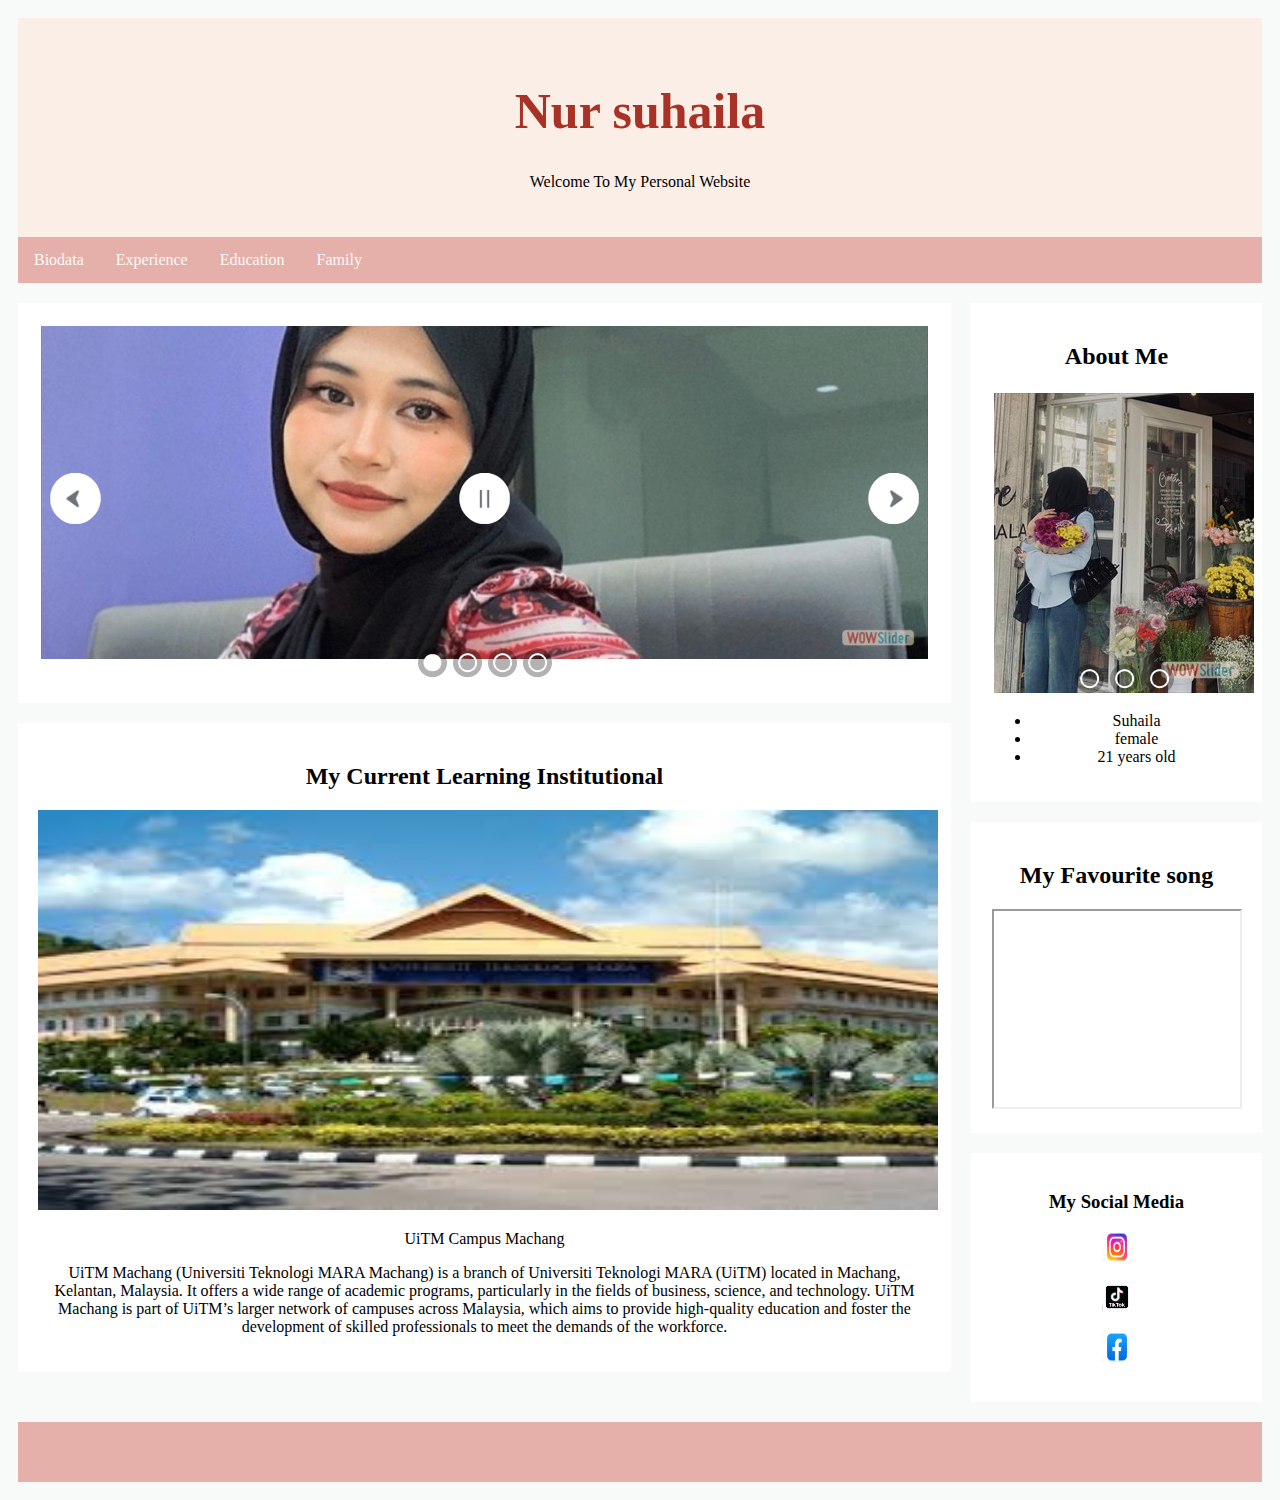
<file: index.html>
<!DOCTYPE html>
<html>
<head>

<link rel="stylesheet" href="style.css">
<link rel="stylesheet" type="text/css" href="engine1/style.css" />
<script type="text/javascript" src="engine1/jquery.js"></script>
<link rel="stylesheet" type="text/css" href="engine1/style.css" />
<script type="text/javascript" src="engine1/jquery.js"></script>
<link rel="stylesheet" type="text/css" href="engine1/style.css" />
<script type="text/javascript" src="engine1/jquery.js"></script>


</head>
<body>

<div class="header">
  <h1>Nur suhaila</h1>
  <p>Welcome To My Personal Website</p>
</div>

<div class="topnav">
  <a href="biodata.html">Biodata</a>
  <a href="experience.html">Experience</a>
  <a href="education.html">Education</a>
  <a href="family.html">Family</a>
</div>

<div class="row">
  <div class="leftcolumn">
    <div class="card">
     <div id="wowslider-container1">
	<div class="ws_images"><ul>
		<li><img src="data1/images/whatsapp_image_20250108_at_10.11.31_6b27f1e1.jpg" alt="" title="" id="wows1_0"/></li>
		<li><img src="data1/images/whatsapp_image_20250107_at_08.45.29_450b6792.jpg" alt="" title="" id="wows1_1"/></li>
		<li><a href="http://wowslider.net"><img src="data1/images/whatsapp_image_20250107_at_08.47.02_56956468.jpg" alt="carousel jquery" title="" id="wows1_2"/></a></li>
		<li><img src="data1/images/whatsapp_image_20250107_at_08.50.57_27e87770.jpg" alt="" title="" id="wows1_3"/></li>
	</ul></div>
	<div class="ws_bullets"><div>
		<a href="#" title=""><span><img src="data1/tooltips/whatsapp_image_20250108_at_10.11.31_6b27f1e1.jpg" alt=""/>1</span></a>
		<a href="#" title=""><span><img src="data1/tooltips/whatsapp_image_20250107_at_08.45.29_450b6792.jpg" alt=""/>2</span></a>
		<a href="#" title=""><span><img src="data1/tooltips/whatsapp_image_20250107_at_08.47.02_56956468.jpg" alt=""/>3</span></a>
		<a href="#" title=""><span><img src="data1/tooltips/whatsapp_image_20250107_at_08.50.57_27e87770.jpg" alt=""/>4</span></a>
	</div></div><div class="ws_script" style="position:absolute;left:-99%"><a href="http://wowslider.net">bootstrap carousel</a> by WOWSlider.com v9.0</div>
	<div class="ws_shadow"></div>
	</div>	
	<script type="text/javascript" src="engine1/wowslider.js"></script>
	<script type="text/javascript" src="engine1/script.js"></script>
	<script type="text/javascript" src="engine1/wowslider.js"></script>
	<script type="text/javascript" src="engine1/script.js"></script>
    </div>
	
	
    <div class="card">
      <h2>My Current Learning Institutional</h2>
     <a href="" target="_blank">
	   
	   <img src="image/download.jpeg" width="900px" height="400px" >
	   
	  </a>
      <p>UiTM Campus Machang</p>
      <p>UiTM Machang (Universiti Teknologi MARA Machang) is a branch of Universiti Teknologi MARA (UiTM) located in Machang, Kelantan, Malaysia. It offers a wide range of academic programs, particularly in the fields of business, science, and technology. UiTM Machang is part of UiTM’s larger network of campuses across Malaysia, which aims to provide high-quality education and foster the development of skilled professionals to meet the demands of the workforce.  </p>
    </div>
  </div>
  
  
  
  <div class="rightcolumn">
    <div class="card">
      <h2>About Me</h2>
    	<div id="wowslider-container1">
	<div class="ws_images"><ul>
		<li><img src="data1/images/susue.jpg" alt="susue" title="susue" id="wows1_0"/></li>
		<li><a href="http://wowslider.net"><img src="data1/images/biro.jpg" alt="slideshow html code" title="" id="wows1_1"/></a></li>
		<li><img src="data1/images/mini6.jpg" alt="" title="" id="wows1_2"/></li>
	</ul></div>
	<div class="ws_bullets"><div>
		<a href="#" title="susue"><span><img src="data1/tooltips/susue.jpg" alt="susue"/>1</span></a>
		<a href="#" title=""><span><img src="data1/tooltips/biro.jpg" alt=""/>2</span></a>
		<a href="#" title=""><span><img src="data1/tooltips/mini6.jpg" alt=""/>3</span></a>
	</div></div><div class="ws_script" style="position:absolute;left:-99%"><a href="http://wowslider.net">jquery carousel slider</a> by WOWSlider.com v9.0</div>
	<div class="ws_shadow"></div>
	</div>	
	<script type="text/javascript" src="engine1/wowslider.js"></script>
	<script type="text/javascript" src="engine1/script.js"></script>
<ul>
  <li>Suhaila</li>
  <li>female</li>
  <li>21 years old</li>
</ul>  
    </div>
	
    <div class="card" ;">
	<h2> My Favourite song </h2>
<iframe width="250" height="200" src="https://www.youtube.com/embed/vyyJr3cE10U?si=UwzQRDHLw_S8rUsj">
</iframe>

	  </a>
    </div>

    <div class="card">
      <h3>My Social Media</h3>
    <p><a href="https://www.instagram.com/b3rrysue/"> <img src="image/instagram.png" width="30" height="30">
	<p><a href="https://www.tiktok.com/@ratgirlsue?lang=en"> <img src="image/tiktoks.jpeg" width="30" height="30">
	<p><a href="https://www.facebook.com/profile.php?id=100045054646599"> <img src="image/facebook.png" width="30" height="30">
</a></p>
    </div>
	

	
  </div>
</div>

<div class="footer">
</div>

</body>
</html>
</file>
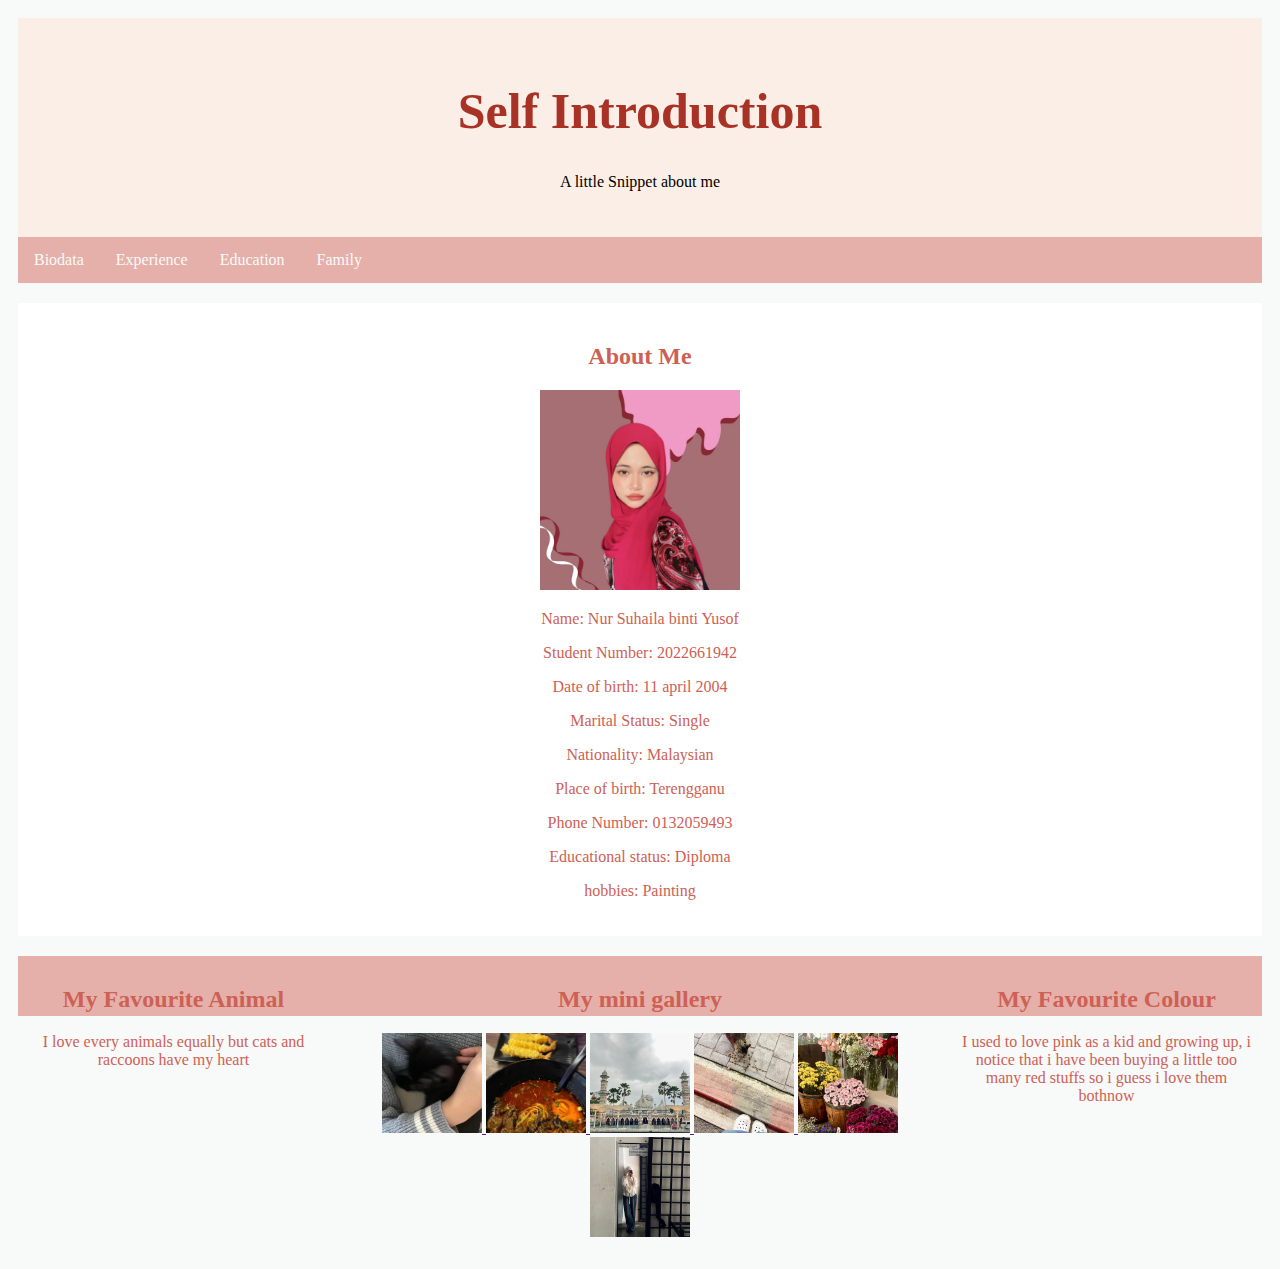
<file: biodata.html>
<!DOCTYPE html>
<html>
<head>
<link rel="stylesheet" href="biostyles.css">

</head>
<body>

<div class="header">
  <h1>Self Introduction</h1>
  <p>A little Snippet about me</p>
</div>

<div class="topnav">
  <a href="biodata.html">Biodata</a>
  <a href="experience.html">Experience</a>
  <a href="education.html">Education</a>
  <a href="family.html">Family</a>
</div>

<div class="row">
  <div class="middlecolumn" >
    <div class="card">
       <h2>About Me </h2>
     <a href="" target="_blank">
	   <img src="image/bio1.jpg" width="200px" > 

	  </a>
    <p>Name: Nur Suhaila binti Yusof </p>
	<p>Student Number: 2022661942 </p>
	<p>Date of birth: 11 april 2004 </p>
	<p>Marital Status: Single </p>
	<p>Nationality: Malaysian</p>
	<p>Place of birth: Terengganu </p>
	<p>Phone Number: 0132059493 </p>
	<p>Educational status: Diploma </p>
	<p>hobbies: Painting </p>
	
	
    </div>
	
<div class="row">
  <div class="column side">
    <h2>My Favourite Animal</h2>
    <p>I love every animals equally but cats and raccoons have my heart</p>
  </div>
  
  <div class="column middle">
    <h2>My mini gallery</h2>
    <a href="" target="_blank">
	   
	   <img src="image/mini1.jpg" width="100px" >  <img src="image/mini2.jpg" width="100px" >  <img src="image/mini3.jpg" width="100px" >
	   <img src="image/mini4.jpg" width="100px" >  <img src="image/mini5.jpg" width="100px" >  <img src="image/mini6.jpg" width="100pcx" >
	  </a>
  </div>
  
  <div class="column side">
    <h2>My Favourite Colour</h2>
    <p>I used to love pink as a kid and growing up, i notice that i have been buying a little too many red stuffs so i guess i love them bothnow</p>

</div>


<div class="footer">
</div>

</body>
</html>
</file>
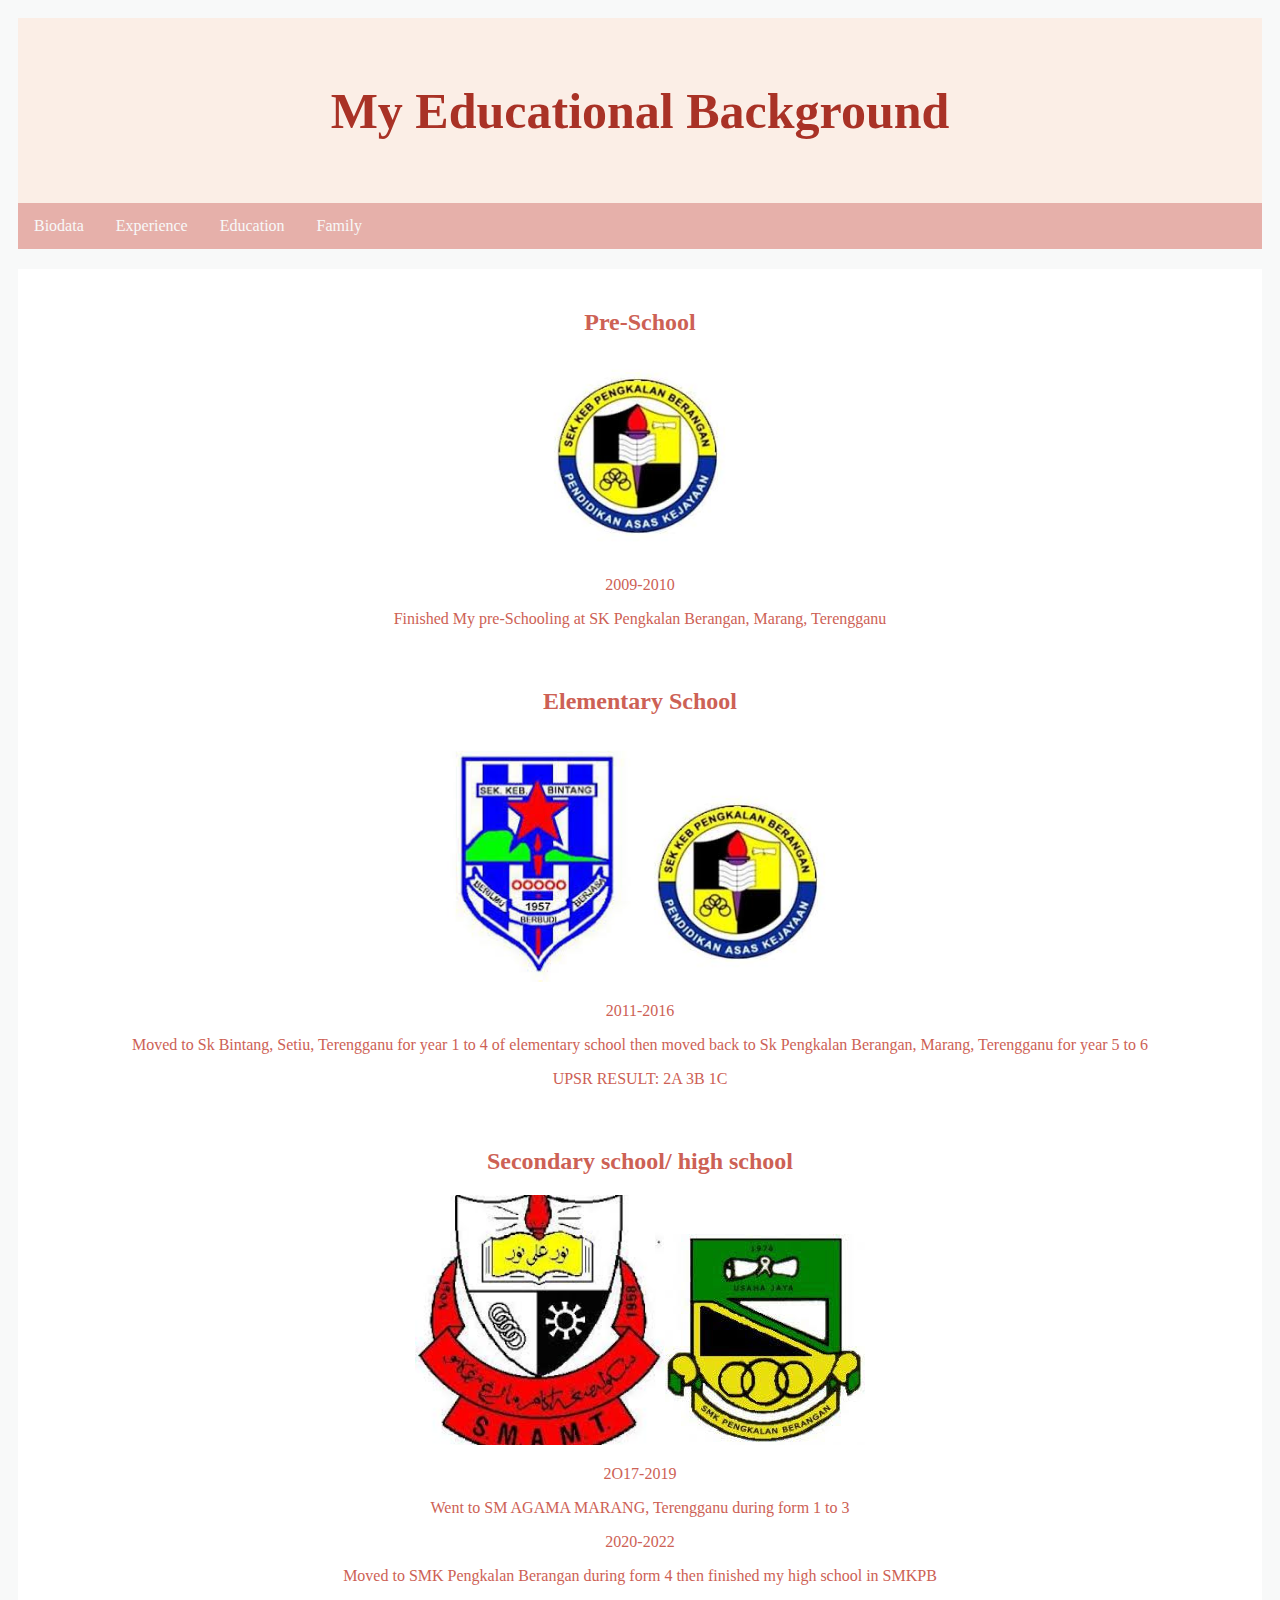
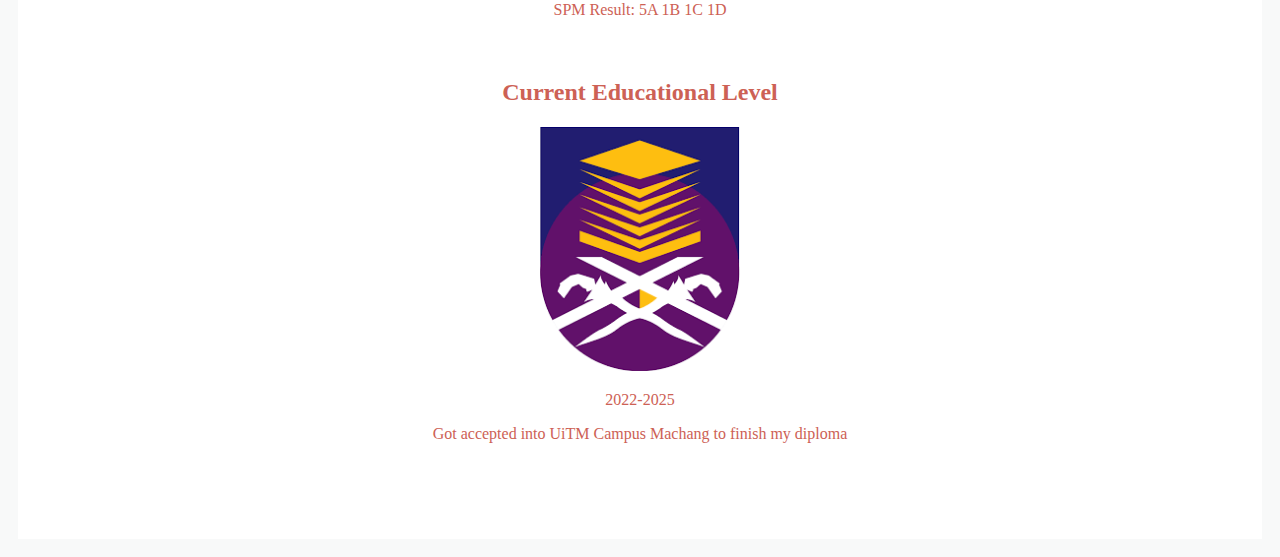
<file: education.html>
<!DOCTYPE html>
<html>
<head>

<link rel="stylesheet" href="edustyle.css">

</head>
<body>

<div class="header">
  <h1>My Educational Background</h1>
</div>

<div class="topnav">
  <a href="biodata.html">Biodata</a>
  <a href="experience.html">Experience</a>
  <a href="education.html">Education</a>
  <a href="family.html">Family</a>
</div>

<div class="row">
  <div class="middlecolumn" >
    <div class="card">
       <h2>Pre-School </h2>
     <a href="" target="_blank">
	   <img src="image/images.jpeg" width="200px" > 
	  </a>
     <p>2009-2010</p>
    <p>Finished My pre-Schooling at SK Pengkalan Berangan, Marang, Terengganu </p>
	
	<div class="card">
	<h2>Elementary School </h2>
     <a href="" target="_blank">
	<img src="image/skb.jpeg" width="200px" ><img src="image/images.jpeg" width="200px" > 
	</a>
     <p>2011-2016</p>
    <p>Moved to Sk Bintang, Setiu, Terengganu for year 1 to 4 of elementary school then moved back to Sk Pengkalan Berangan, Marang, Terengganu for year 5 to 6 </p>
	<p> UPSR RESULT: 2A 3B 1C</p>
	
	<div class="card">
	<h2>Secondary school/ high school</h2>
     <a href="" target="_blank">
	<img src="image/smamt.jpeg" width="250px" ><img src="image/smkpb.jpeg" width="200px" > 
	</a>
     <p>2O17-2019</p>
    <p>Went to SM AGAMA MARANG, Terengganu during form 1 to 3</p>
	<p>2020-2022</p>
    <p>Moved to SMK Pengkalan Berangan during form 4 then finished my high school in SMKPB</p>
	<p> SPM Result: 5A 1B 1C 1D</p>
	
		<div class="card">
	<h2>Current Educational Level </h2>
     <a href="" target="_blank">
	<img src="image/images.png" width="200px" >
	</a>
     <p>2022-2025</p>
    <p>Got accepted into UiTM Campus Machang to finish my diploma</p>

	
    </div>
</file>
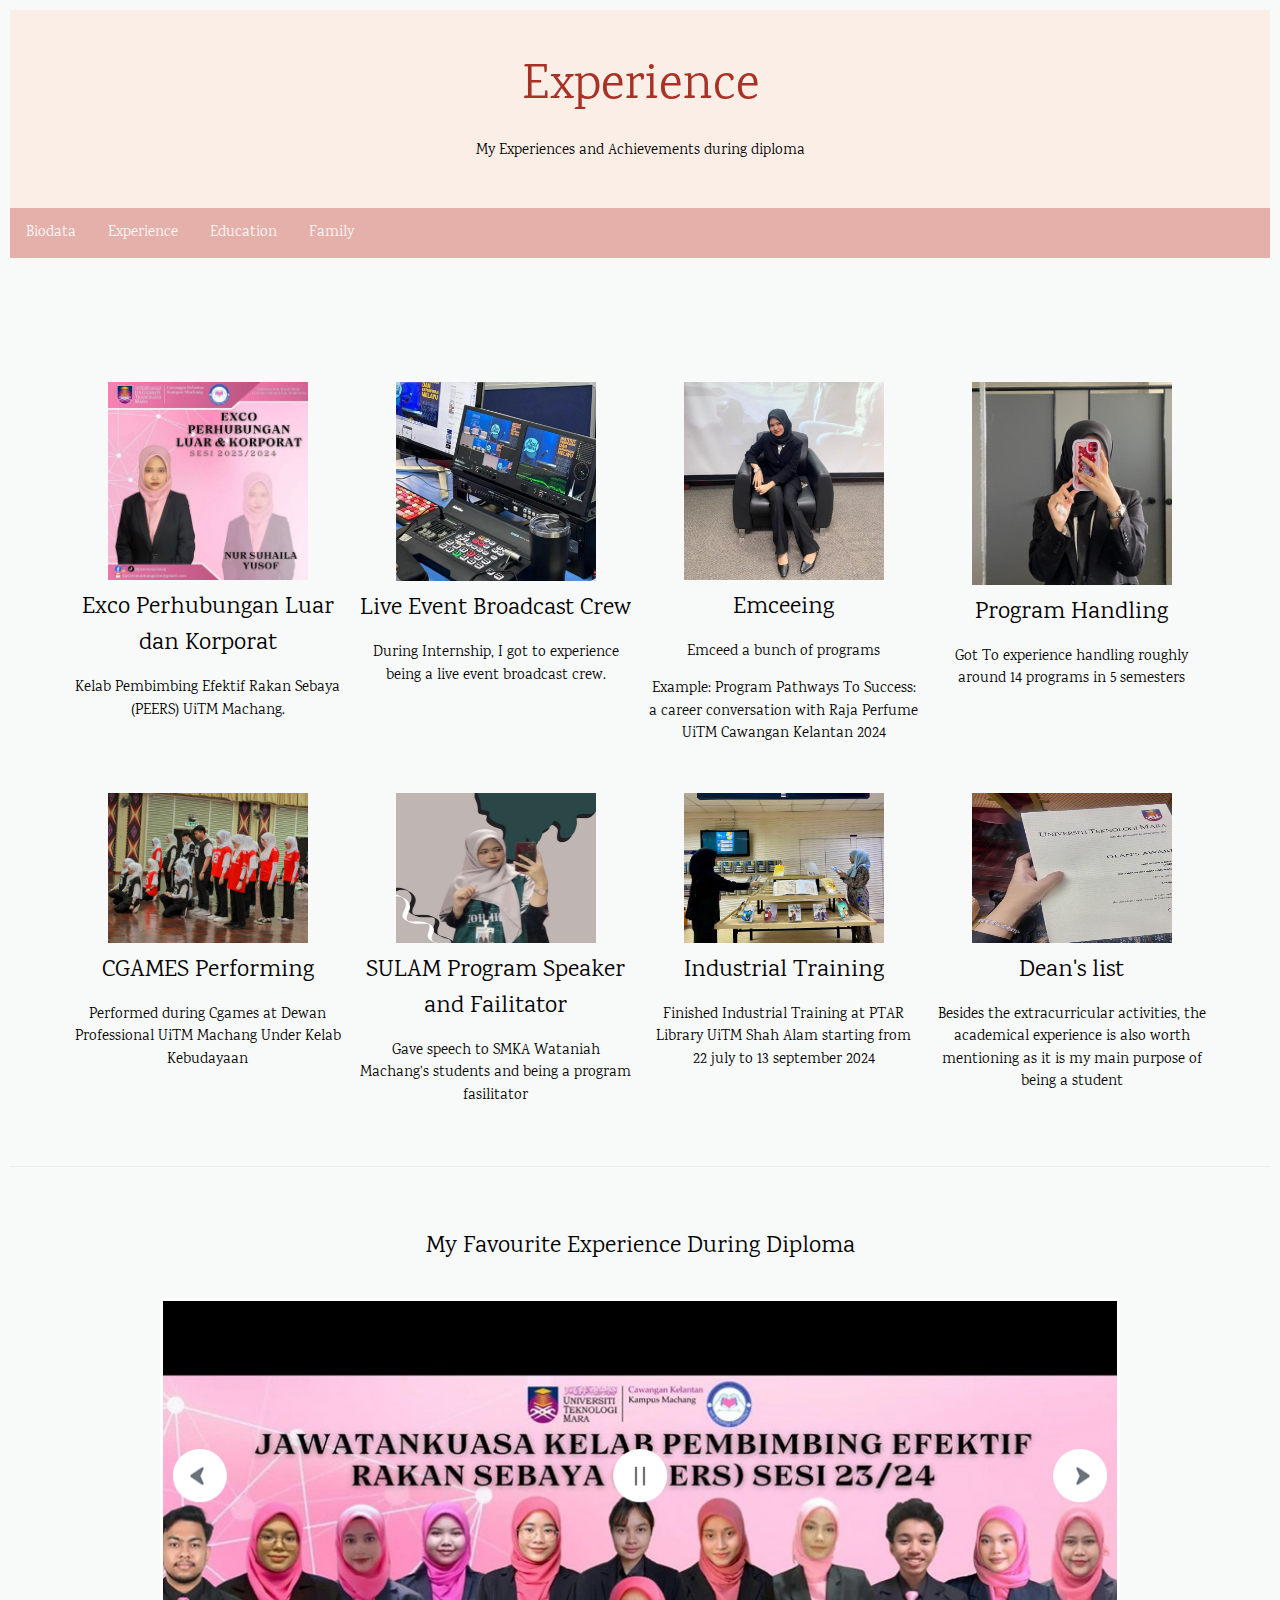
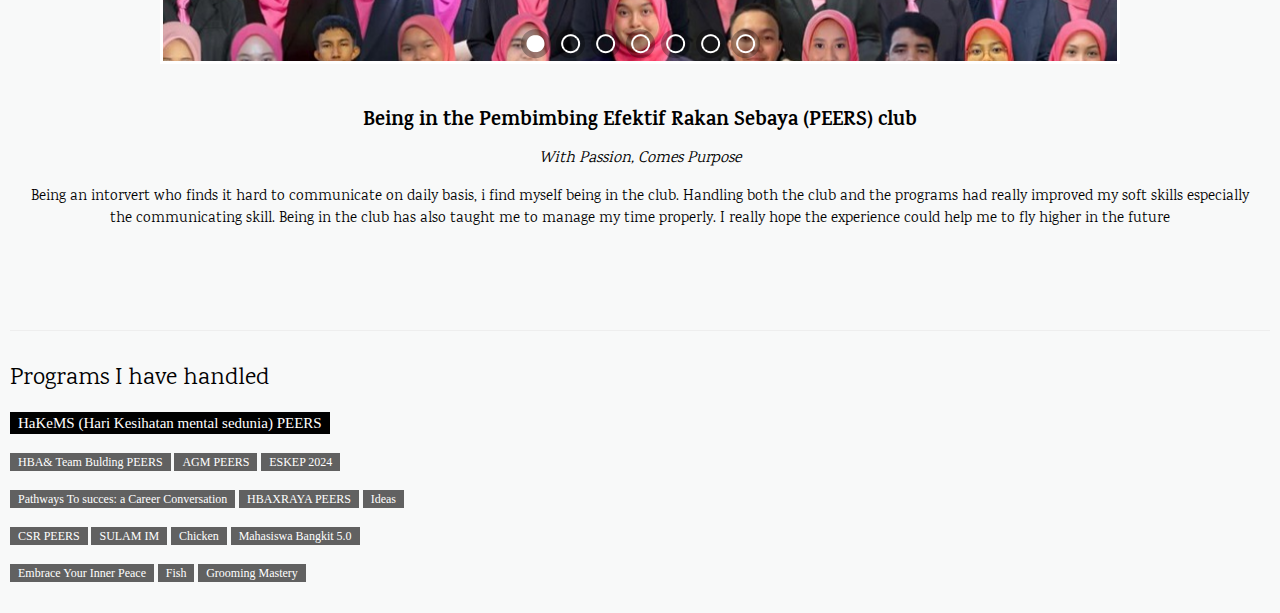
<file: experience.html>
<!DOCTYPE html>
<html>
<head>

<link rel="stylesheet" href="style.css">
<link rel="stylesheet" type="text/css" href="engine1/style.css" />
<script type="text/javascript" src="engine1/jquery.js"></script>

</head>
<body>

<div class="header">
  <h1>Experience</h1>
  <p>My Experiences and Achievements during diploma</p>
</div>

<div class="topnav">
  <a href="biodata.html">Biodata</a>
  <a href="experience.html">Experience</a>
  <a href="education.html">Education</a>
  <a href="family.html">Family</a>
</div>

<html>
<head>
<title>Experience</title>
<meta charset="UTF-8">
<meta name="viewport" content="width=device-width, initial-scale=1">
<link rel="stylesheet" href="https://www.w3schools.com/w3css/4/w3.css">
<link rel="stylesheet" href="https://fonts.googleapis.com/css?family=Karma">
<link rel="stylesheet" type="text/css" href="engine1/style.css" />
<script type="text/javascript" src="engine1/jquery.js"></script>
<style>
body,h1,h2,h3,h4,h5,h6 {font-family: "Karma", sans-serif}
.w3-bar-block .w3-bar-item {padding:20px}
</style>
</head>
<body>

</div>
  
<!-- !PAGE CONTENT! -->
<div class="w3-main w3-content w3-padding" style="max-width:1200px;margin-top:100px">

  <!-- First Photo Grid-->
  <div class="w3-row-padding w3-padding-16 w3-center" id="food">
    <div class="w3-quarter">
	     <a href="" target="_blank">
	   
	   <img src="image/exco.jpg" width="200px" >
	   
	  </a>

      <h3>Exco Perhubungan Luar dan Korporat </h3>
      <p>Kelab Pembimbing Efektif Rakan Sebaya (PEERS) UiTM Machang.</p>
    </div>
    <div class="w3-quarter">
     <a href="" target="_blank">
	   
	   <img src="image/live.jpg" width="200px" >
	   
	  </a>
      <h3>Live Event Broadcast Crew</h3>
      <p>During Internship, I got to experience being a live event broadcast crew.</p>
    </div>
    <div class="w3-quarter">
     <a href="" target="_blank">
	   
	   <img src="image/korpo.jpg" width="200px" >
	   
	  </a>
      <h3>Emceeing</h3>
      <p>Emceed a bunch of programs</p>
      <p>Example: Program Pathways To Success: a career conversation with Raja Perfume UiTM Cawangan Kelantan 2024</p>
    </div>
    <div class="w3-quarter">
         <a href="" target="_blank">
	   
	   <img src="image/biro.jpg" width="200px" >
	   
	  </a>
      <h3>Program Handling</h3>
      <p> Got To experience handling roughly around 14 programs in 5 semesters</p>
    </div>
  </div>
  
  <!-- Second Photo Grid-->
  <div class="w3-row-padding w3-padding-16 w3-center">
    <div class="w3-quarter">
             <a href="" target="_blank">
	   
	   <img src="image/cgames.jpg" width="200px" >
	   
	  </a>
      <h3>CGAMES Performing</h3>
      <p>Performed during Cgames at Dewan Professional UiTM Machang Under Kelab Kebudayaan</p>
    </div>
    <div class="w3-quarter">
             <a href="" target="_blank">
	   
	   <img src="image/bio2.jpg" height="150" width="200px" >
	   
	  </a>
      <h3>SULAM Program Speaker and Failitator</h3>
      <p>Gave speech to SMKA Wataniah Machang's students and being a program fasilitator</p>
    </div>
    <div class="w3-quarter">
                  <a href="" target="_blank">
	   
	   <img src="image/intern.jpg" height="150" width="200px" >
	   
	  </a>
      <h3>Industrial Training</h3>
      <p>Finished Industrial Training at PTAR Library UiTM Shah Alam starting from 22 july to 13 september 2024</p>
    </div>
    <div class="w3-quarter">
                  <a href="" target="_blank">
	   
	   <img src="image/dean.jpg" height="150" width="200px" >
	   
	  </a>
      <h3>Dean's list</h3>
      <p>Besides the extracurricular activities, the academical experience is also worth mentioning as it is my main purpose of being a student</p>
    </div>
  </div>


  </div>
  
  <hr id="about">

  <!-- About Section -->
  <div class="w3-container w3-padding-32 w3-center">  
    <h3>My Favourite Experience During Diploma </h3><br>
    <div id="wowslider-container1">
	<div class="ws_images"><ul>
		<li><img src="data1/images/whatsapp_image_20250108_at_23.36.38_15f013fc.jpg" alt="" title="" id="wows1_0"/></li>
		<li><img src="data1/images/whatsapp_image_20250108_at_23.35.17_06f80798.jpg" alt="" title="" id="wows1_1"/></li>
		<li><img src="data1/images/whatsapp_image_20250108_at_18.39.24_c350d99c.jpg" alt="" title="" id="wows1_2"/></li>
		<li><img src="data1/images/whatsapp_image_20250108_at_23.38.57_73a366d7.jpg" alt="" title="" id="wows1_3"/></li>
		<li><img src="data1/images/photo_20240513_193459.jpg" alt="" title="" id="wows1_4"/></li>
		<li><a href="http://wowslider.net"><img src="data1/images/whatsapp_image_20250108_at_23.54.19_30f00880.jpg" alt="bootstrap carousel example" title="" id="wows1_5"/></a></li>
		<li><img src="data1/images/whatsapp_image_20250108_at_23.54.53_4f94bf0b.jpg" alt="" title="" id="wows1_6"/></li>
	</ul></div>
	<div class="ws_bullets"><div>
		<a href="#" title=""><span><img src="data1/tooltips/whatsapp_image_20250108_at_23.36.38_15f013fc.jpg" alt=""/>1</span></a>
		<a href="#" title=""><span><img src="data1/tooltips/whatsapp_image_20250108_at_23.35.17_06f80798.jpg" alt=""/>2</span></a>
		<a href="#" title=""><span><img src="data1/tooltips/whatsapp_image_20250108_at_18.39.24_c350d99c.jpg" alt=""/>3</span></a>
		<a href="#" title=""><span><img src="data1/tooltips/whatsapp_image_20250108_at_23.38.57_73a366d7.jpg" alt=""/>4</span></a>
		<a href="#" title=""><span><img src="data1/tooltips/photo_20240513_193459.jpg" alt=""/>5</span></a>
		<a href="#" title=""><span><img src="data1/tooltips/whatsapp_image_20250108_at_23.54.19_30f00880.jpg" alt=""/>6</span></a>
		<a href="#" title=""><span><img src="data1/tooltips/whatsapp_image_20250108_at_23.54.53_4f94bf0b.jpg" alt=""/>7</span></a>
	</div></div><div class="ws_script" style="position:absolute;left:-99%"><a href="http://wowslider.net">jquery carousel slider</a> by WOWSlider.com v9.0</div>
	<div class="ws_shadow"></div>
	</div>	
	<script type="text/javascript" src="engine1/wowslider.js"></script>
	<script type="text/javascript" src="engine1/script.js"></script>
    <div class="w3-padding-32">
      <h4><b>Being in the Pembimbing Efektif Rakan Sebaya (PEERS) club </b></h4>
      <h6><i>With Passion, Comes Purpose</i></h6>
      <p>Being an intorvert who finds it hard to communicate on daily basis, i find myself being in the club. Handling both the club and the programs had really improved my soft skills especially the communicating skill. Being in the club has also taught me to manage my time properly. I really hope the experience could help me to fly higher in the future</p>
    </div>
  </div>
  <hr>
  
 

    </div>

    <div class="w3-third w3-serif">
      <h3>Programs I have handled </h3>
      <p>
        <span class="w3-tag w3-black w3-margin-bottom">HaKeMS (Hari Kesihatan mental sedunia) PEERS </span> <span class="w3-tag w3-dark-grey w3-small w3-margin-bottom">HBA& Team Bulding PEERS</span> <span class="w3-tag w3-dark-grey w3-small w3-margin-bottom">AGM PEERS</span>
        <span class="w3-tag w3-dark-grey w3-small w3-margin-bottom">ESKEP 2024</span> <span class="w3-tag w3-dark-grey w3-small w3-margin-bottom">Pathways To succes: a Career Conversation</span> <span class="w3-tag w3-dark-grey w3-small w3-margin-bottom">HBAXRAYA PEERS</span>
        <span class="w3-tag w3-dark-grey w3-small w3-margin-bottom">Ideas</span> <span class="w3-tag w3-dark-grey w3-small w3-margin-bottom">CSR PEERS</span> <span class="w3-tag w3-dark-grey w3-small w3-margin-bottom">SULAM IM</span>
        <span class="w3-tag w3-dark-grey w3-small w3-margin-bottom">Chicken</span> <span class="w3-tag w3-dark-grey w3-small w3-margin-bottom">Mahasiswa Bangkit 5.0 </span> <span class="w3-tag w3-dark-grey w3-small w3-margin-bottom">Embrace Your Inner Peace</span>
        <span class="w3-tag w3-dark-grey w3-small w3-margin-bottom">Fish</span> <span class="w3-tag w3-dark-grey w3-small w3-margin-bottom">Grooming Mastery </span>
      </p>
    </div>
  </footer>

<!-- End page content -->
</div>

<script>
// Script to open and close sidebar
function w3_open() {
  document.getElementById("mySidebar").style.display = "block";
}
 
function w3_close() {
  document.getElementById("mySidebar").style.display = "none";
}
</script>
</file>
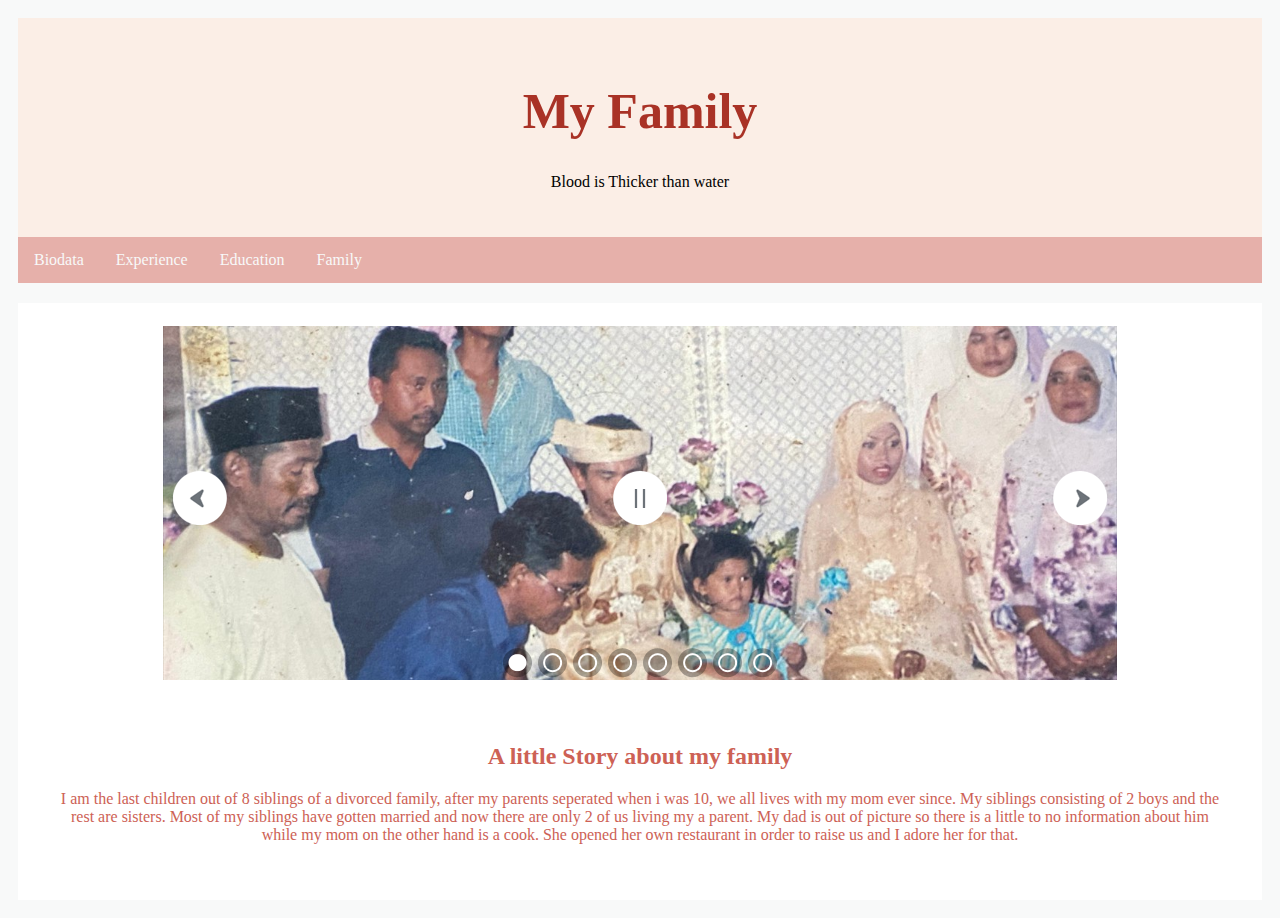
<file: family.html>
<!DOCTYPE html>
<html>
<head>
    <link rel="stylesheet" href="famstyle.css">
	<link rel="stylesheet" type="text/css" href="engine1/style.css" />
	<script type="text/javascript" src="engine1/jquery.js"></script>


</head>
<body>

<div class="header">
  <h1>My Family</h1>
  <p>Blood is Thicker than water</p>
</div>

<div class="topnav">
  <a href="biodata.html">Biodata</a>
  <a href="experience.html">Experience</a>
  <a href="education.html">Education</a>
  <a href="family.html">Family</a>
</div>

<div class="row">
  <div class="middlecolumn">
    <div class="card">
<div id="wowslider-container1">
	<div class="ws_images"><ul>
		<li><img src="data1/images/whatsapp_image_20250109_at_10.13.16_ac02ff27.jpg" alt="" title="" id="wows1_0"/></li>
		<li><img src="data1/images/whatsapp_image_20250109_at_10.09.13_38e4a4e3.jpg" alt="my dad" title="my dad" id="wows1_1"/></li>
		<li><img src="data1/images/whatsapp_image_20250109_at_10.10.06_11b1bb65.jpg" alt="" title="" id="wows1_2"/></li>
		<li><img src="data1/images/whatsapp_image_20250109_at_10.07.03_e40a6872.jpg" alt="WhatsApp Im" title="WhatsApp Im" id="wows1_3"/></li>
		<li><img src="data1/images/whatsapp_image_20250109_at_10.15.35_71dbf5cc.jpg" alt="" title="" id="wows1_4"/></li>
		<li><img src="data1/images/whatsapp_image_20250109_at_10.20.02_5ded975c.jpg" alt="" title="" id="wows1_5"/></li>
		<li><a href="http://wowslider.net"><img src="data1/images/whatsapp_image_20250109_at_10.21.10_ad76055b.jpg" alt="jquery carousel" title="" id="wows1_6"/></a></li>
		<li><img src="data1/images/whatsapp_image_20250109_at_10.20.51_79afb903.jpg" alt="" title="" id="wows1_7"/></li>
	</ul></div>
	<div class="ws_bullets"><div>
		<a href="#" title=""><span><img src="data1/tooltips/whatsapp_image_20250109_at_10.13.16_ac02ff27.jpg" alt=""/>1</span></a>
		<a href="#" title="my dad"><span><img src="data1/tooltips/whatsapp_image_20250109_at_10.09.13_38e4a4e3.jpg" alt="my dad"/>2</span></a>
		<a href="#" title=""><span><img src="data1/tooltips/whatsapp_image_20250109_at_10.10.06_11b1bb65.jpg" alt=""/>3</span></a>
		<a href="#" title="WhatsApp Im"><span><img src="data1/tooltips/whatsapp_image_20250109_at_10.07.03_e40a6872.jpg" alt="WhatsApp Im"/>4</span></a>
		<a href="#" title=""><span><img src="data1/tooltips/whatsapp_image_20250109_at_10.15.35_71dbf5cc.jpg" alt=""/>5</span></a>
		<a href="#" title=""><span><img src="data1/tooltips/whatsapp_image_20250109_at_10.20.02_5ded975c.jpg" alt=""/>6</span></a>
		<a href="#" title=""><span><img src="data1/tooltips/whatsapp_image_20250109_at_10.21.10_ad76055b.jpg" alt=""/>7</span></a>
		<a href="#" title=""><span><img src="data1/tooltips/whatsapp_image_20250109_at_10.20.51_79afb903.jpg" alt=""/>8</span></a>
	</div></div><div class="ws_script" style="position:absolute;left:-99%"><a href="http://wowslider.net">slider</a> by WOWSlider.com v9.0</div>
	<div class="ws_shadow"></div>
	</div>	
	
	<div>
  
  <div class="row">
   <div class="middlecolumn" >
    <div class="card">
    <h2>A little Story about my family</h2>
    <p>I am the last children out of 8 siblings of a divorced family, after my parents seperated when i was 10, we all lives with my mom ever since. My siblings consisting of 2 boys and the rest are sisters. Most of my siblings have gotten married and now there are only 2 of us living my a parent. My dad is out of picture so there is a little to no information about him while my mom on the other hand is a cook. She opened her own restaurant in order to raise us and I adore her for that.</p>
  </div>
  


</div>


	
	
	<script type="text/javascript" src="engine1/wowslider.js"></script>
	<script type="text/javascript" src="engine1/script.js"></script>
    </div>
</file>
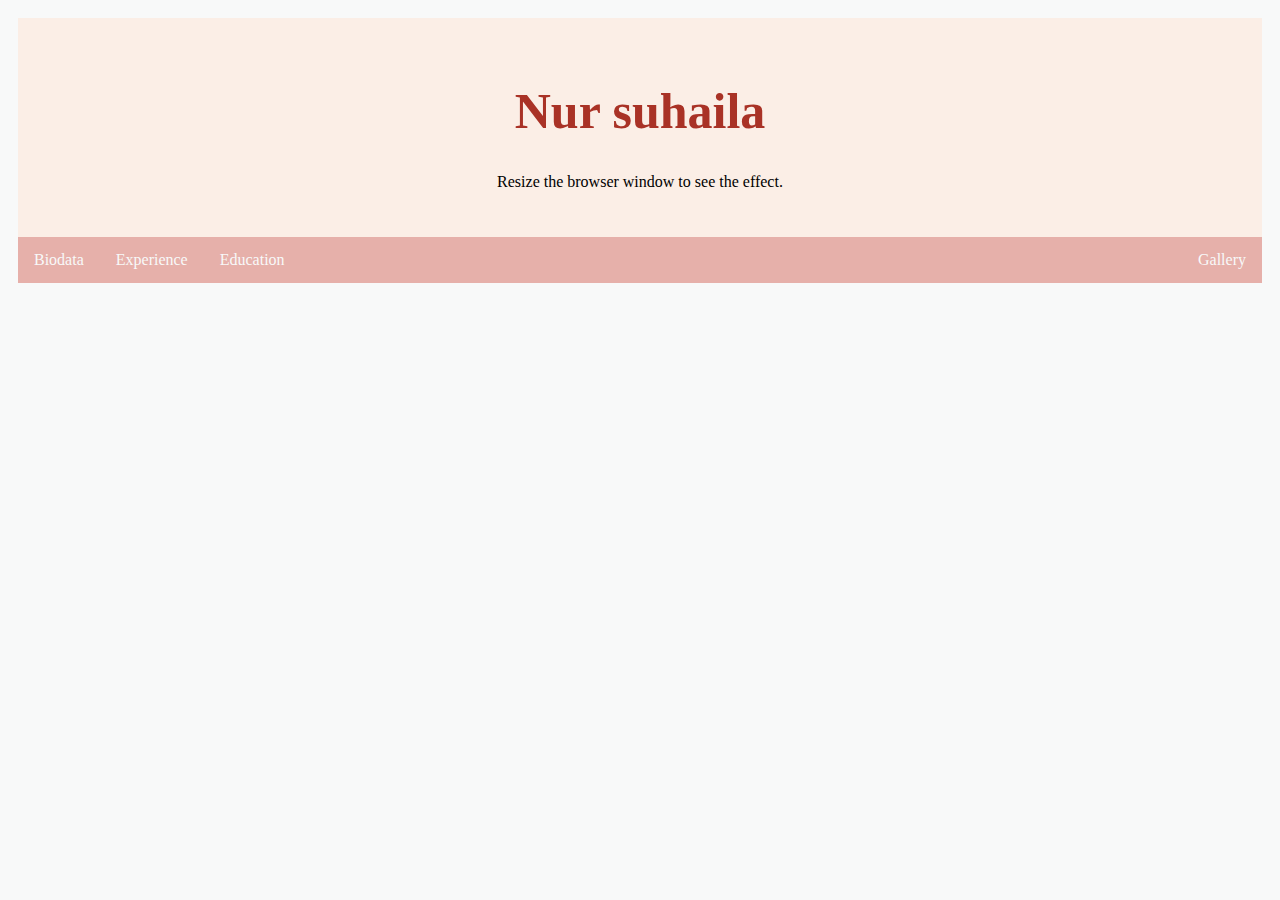
<file: gallery.html>
<!DOCTYPE html>
<html>
<head>

<link rel="stylesheet" href="style.css">
<link rel="stylesheet" type="text/css" href="engine1/style.css" />
	<script type="text/javascript" src="engine1/jquery.js"></script>

</head>
<body>

<div class="header">
  <h1>Nur suhaila</h1>
  <p>Resize the browser window to see the effect.</p>
</div>

<div class="topnav">
  <a href="biodata.html">Biodata</a>
  <a href="experience.html">Experience</a>
  <a href="education.html">Education</a>
  <a href="gallery.html" style="float:right">Gallery</a>
</div>
</file>
<file: style.css>
* {
  box-sizing: border-box;
}

body {
  font-family: bold;
  padding: 10px;
  background: #f8f9f9  ;
}

.header {
  padding: 30px;
  text-align: center;
  background: #fbeee6;
}

.header h1 {
  font-size: 50px;
  color: #a93226;
}

.topnav {
  overflow: hidden;
  background-color: #e6b0aa ;
}

.topnav a {
  float: left;
  display: block;
  color: #f8f9f9 ;
  text-align: center;
  padding: 14px 16px;
  text-decoration: none;
}

.topnav a:hover {
  background-color: #f8f9f9 ;
   text-align: center;
  color: black;
}

.leftcolumn {   
  float: left;
  color: #black ;
  text-align: center;
  width: 75%;
}


.rightcolumn{
  float: left;
  width: 25%;
  background-color: #f8f9f9 ;
  padding-left: 20px;
  text-align: center;
}

.fakeimg {
  background-color: #e6b0aa;
  width: 100%;
  padding: 20px;
}

.card {
  background-color: white;
  padding: 20px;
  margin-top: 20px;
}

.row::after {
  content: "";
  display: table;
  clear: both;
}


.footer {
  padding: 30px;
  text-align: center;
  background: #e6b0aa;
  margin-top: 20px;
}

@media screen and (max-width: 800px) {
  .leftcolumn, .rightcolumn {   
    width: 100%;
    padding: 0;
  }
}

@media screen and (max-width: 400px) {
  .topnav a {
    float: none;
    width: 100%;
  }
}
</file>
<file: engine1/style.css>
/*
 *	generated by WOW Slider 9.0
 *	template Zoom
 */
@import url(https://fonts.googleapis.com/css?family=Open+Sans&subset=latin,cyrillic,latin-ext);
#wowslider-container1 { 
	display: table;
	zoom: 1; 
	position: relative;
	width: 100%;
	max-width: 960px;
	max-height:360px;
	margin:0px auto 0px;
	z-index:90;
	text-align:left; /* reset align=center */
	font-size: 10px;
	text-shadow: none; /* fix some user styles */

	/* reset box-sizing (to boostrap friendly) */
	-webkit-box-sizing: content-box;
	-moz-box-sizing: content-box;
	box-sizing: content-box; 
}
* html #wowslider-container1{ width:960px }
#wowslider-container1 .ws_images ul{
	position:relative;
	width: 10000%; 
	height:100%;
	left:0;
	list-style:none;
	margin:0;
	padding:0;
	border-spacing:0;
	overflow: visible;
	/*table-layout:fixed;*/
}
#wowslider-container1 .ws_images ul li{
	position: relative;
	width:1%;
	height:100%;
	line-height:0; /*opera*/
	overflow: hidden;
	float:left;
	/*font-size:0;*/
	padding:0 0 0 0 !important;
	margin:0 0 0 0 !important;
}

#wowslider-container1 .ws_images{
	position: relative;
	left:0;
	top:0;
	height:100%;
	max-height:360px;
	max-width: 960px;
	vertical-align: top;
	border:3px solid #FFFFFF;
	overflow: hidden;
}
#wowslider-container1 .ws_images ul a{
	width:100%;
	height:100%;
	max-height:360px;
	display:block;
	color:transparent;
}
#wowslider-container1 img{
	max-width: none !important;
}
#wowslider-container1 .ws_images .ws_list img,
#wowslider-container1 .ws_images > div > img{
	width:100%;
	border:none 0;
	max-width: none;
	padding:0;
	margin:0;
}
#wowslider-container1 .ws_images > div > img {
	max-height:360px;
}

#wowslider-container1 .ws_images iframe {
	position: absolute;
	z-index: -1;
}

#wowslider-container1 .ws-title > div {
	display: inline-block !important;
}

#wowslider-container1 a{ 
	text-decoration: none; 
	outline: none; 
	border: none; 
}

#wowslider-container1  .ws_bullets { 
	float: left;
	position:absolute;
	z-index:70;
}
#wowslider-container1  .ws_bullets div{
	position:relative;
	float:left;
	font-size: 0px;
}
/* compatibility with Joomla styles */
#wowslider-container1  .ws_bullets a {
	line-height: 0;
}

#wowslider-container1  .ws_script{
	display:none;
}
#wowslider-container1 sound, 
#wowslider-container1 object{
	position:absolute;
}

/* prevent some of users reset styles */
#wowslider-container1 .ws_effect {
	position: static;
	width: 100%;
	height: 100%;
}

#wowslider-container1 .ws_photoItem {
	border: 2em solid #fff;
	margin-left: -2em;
	margin-top: -2em;
}
#wowslider-container1 .ws_cube_side {
	background: #A6A5A9;
}


#wowslider-container1.ws_gestures {
	cursor: -webkit-grab;
	cursor: -moz-grab;
	cursor: url("[data-uri]"), move;
}
#wowslider-container1.ws_gestures.ws_grabbing {
	cursor: -webkit-grabbing;
	cursor: -moz-grabbing;
	cursor: url("[data-uri]"), move;
}

/* hide controls when video start play */
#wowslider-container1.ws_video_playing .ws_bullets,
#wowslider-container1.ws_video_playing .ws_fullscreen,
#wowslider-container1.ws_video_playing .ws_next,
#wowslider-container1.ws_video_playing .ws_prev {
	display: none;
}


/* youtube/vimeo buttons */
#wowslider-container1 .ws_video_btn {
	position: absolute;
	display: none;
	cursor: pointer;
	top: 0;
	left: 0;
	width: 100%;
	height: 100%;
	z-index: 55;
}
#wowslider-container1 .ws_video_btn.ws_youtube,
#wowslider-container1 .ws_video_btn.ws_vimeo {
	display: block;
}
#wowslider-container1 .ws_video_btn div {
	position: absolute;
	background-image: url(./playvideo.png);
	background-size: 200%;
	top: 50%;
	left: 50%;
	width: 7em;
	height: 5em;
	margin-left: -3.5em;
	margin-top: -2.5em;
}
#wowslider-container1 .ws_video_btn.ws_youtube div {
	background-position: 0 0;
}
#wowslider-container1 .ws_video_btn.ws_youtube:hover div {
	background-position: 100% 0;
}
#wowslider-container1 .ws_video_btn.ws_vimeo div {
	background-position: 0 100%;
}
#wowslider-container1 .ws_video_btn.ws_vimeo:hover div {
	background-position: 100% 100%;
}

#wowslider-container1 .ws_playpause.ws_hide {
	display: none !important;
}

#wowslider-container1  .ws_bullets { 
	padding: 5px; 
}
#wowslider-container1 .ws_bullets a { 
	width:35px;
	height:35px;
	background: url(./bullet.png) left top;
	float: left; 
	text-indent: -4000px; 
	position:relative;
	margin-left:0px;
	color:transparent;
}
#wowslider-container1 .ws_bullets a:hover{
	background-position: 0 50%;	
}
#wowslider-container1 .ws_bullets a.ws_selbull{ 
	background-position: 0 100%;
}	
#wowslider-container1 a.ws_next, #wowslider-container1 a.ws_prev {
	background-size: 200%;
	position:absolute;
	top:50%;
	margin-top:-3.2em;
	z-index:60;
	width: 6.4em;	
	height: 6.4em;
	background-image: url(./arrows.png);
}
#wowslider-container1 a.ws_next{
	background-position: 100% 0;
	right:0.5em;
}
#wowslider-container1 a.ws_prev {
	left:0.5em;
	background-position: 0 0; 
}
#wowslider-container1 a.ws_next:hover{
	background-position: 100% 100%;
}
#wowslider-container1 a.ws_prev:hover {
	background-position: 0 100%; 
}

/*playpause*/
#wowslider-container1 .ws_playpause {
    width: 6.4em;
    height: 6.4em;
    position: absolute;
    top: 50%;
    left: 50%;
    margin-left: -3.2em;
    margin-top: -3.2em;
    z-index: 59;
}

#wowslider-container1 .ws_pause {
	background-size: 100%;
    background-image: url(./pause.png);
}

#wowslider-container1 .ws_play {
	background-size: 100%;
    background-image: url(./play.png);
}

#wowslider-container1 .ws_pause:hover, #wowslider-container1 .ws_play:hover {
    background-position: 100% 100% !important;
}/* bottom center */
#wowslider-container1  .ws_bullets {
   bottom: 0;
	left:50%;
	padding: 0px;
}
#wowslider-container1  .ws_bullets div{
	left:-50%;
}
#wowslider-container1 .ws-title{
	position:absolute;
	display:block;
	font: 2.5em 'Open Sans', sans-serif;
	bottom: 0em;
	left: 0;
	margin:1.3em 0.5em;
	padding: 0.6em 0.5em;
	color:#ffaaff;
	z-index: 50;
	line-height: 1.3em;
	text-transform: none;	
}
#wowslider-container1 .ws-title div,#wowslider-container1 .ws-title span{
	display:inline-block;
	padding:0.5em;
	background-color:#FFFFFF;
    border-radius: 0.5em;
    -moz-border-radius: 0.5em;
    -webkit-border-radius: 0.5em;
}
#wowslider-container1 .ws-title div{
	display:block;
	margin-top: 0.5em;
	font-size: 0.56em;
	font-weight: normal;
	color: #8B8E94;
}#wowslider-container1 .ws_images > ul{
	animation: wsBasic 12.4s infinite;
	-moz-animation: wsBasic 12.4s infinite;
	-webkit-animation: wsBasic 12.4s infinite;
}
@keyframes wsBasic{0%{left:-0%} 8.87%{left:-0%} 25%{left:-100%} 33.87%{left:-100%} 50%{left:-200%} 58.87%{left:-200%} 75%{left:-300%} 83.87%{left:-300%} }
@-moz-keyframes wsBasic{0%{left:-0%} 8.87%{left:-0%} 25%{left:-100%} 33.87%{left:-100%} 50%{left:-200%} 58.87%{left:-200%} 75%{left:-300%} 83.87%{left:-300%} }
@-webkit-keyframes wsBasic{0%{left:-0%} 8.87%{left:-0%} 25%{left:-100%} 33.87%{left:-100%} 50%{left:-200%} 58.87%{left:-200%} 75%{left:-300%} 83.87%{left:-300%} }

#wowslider-container1 .ws_bullets  a img{
	text-indent:0;
	display:block;
	bottom:25px;
	left:-64px;
	visibility:hidden;
	position:absolute;
    border: 2px solid #FFFFFF;
	box-shadow: 0 1px 3px rgba(0, 0, 0, 0.5);
    -moz-box-shadow: 0 1px 3px rgba(0, 0, 0, 0.5);	
    -webkit-box-shadow: 0 1px 3px rgba(0, 0, 0, 0.5);
	border-radius:0px;
	max-width:none;
}
#wowslider-container1 .ws_bullets a:hover img{
	visibility:visible;
}

#wowslider-container1 .ws_bulframe div div{
	height:48px;
	overflow:visible;
	position:relative;
}
#wowslider-container1 .ws_bulframe div {
	left:0;
	overflow:hidden;
	position:relative;
	width:128px;
	background-color:#FFFFFF;	
}
#wowslider-container1  .ws_bullets .ws_bulframe{
	display:none;
	bottom:37px;
	overflow:visible;
	position:absolute;
	cursor:pointer;
    border: 2px solid #FFFFFF;
	box-shadow: 0 1px 3px rgba(0, 0, 0, 0.5);
    -moz-box-shadow: 0 1px 3px rgba(0, 0, 0, 0.5);	
    -webkit-box-shadow: 0 1px 3px rgba(0, 0, 0, 0.5);
	border-radius:0px;
}
#wowslider-container1 .ws_bulframe span{
	display:block;
	position:absolute;
	bottom:-8px;
	margin-left:8px;
	left:50%;
	background:url(./triangle.png);
	width:15px;
	height:6px;
}#wowslider-container1 .ws_bulframe div div{
	height: auto;
}

@media all and (max-width:760px) {
	#wowslider-container1 .ws_fullscreen {
		display: block;
	}
}
@media all and (max-width:400px){
	#wowslider-container1 .ws_controls,
	#wowslider-container1 .ws_bullets,
	#wowslider-container1 .ws_thumbs{
		display: none
	}
}
</file>
<file: biostyles.css>
* {
  box-sizing: border-box;
}

body {
  font-family: bold;
  padding: 10px;
  background: #f8f9f9  ;
}

.header {
  padding: 30px;
  text-align: center;
  background: #fbeee6;
}

.header h1 {
  font-size: 50px;
  color: #a93226;
}


.topnav {
  overflow: hidden;
  background-color: #e6b0aa ;
}

/* Style the topnav links */
.topnav a {
  float: left;
  display: block;
  color: #f8f9f9 ;
  text-align: center;
  padding: 14px 16px;
  text-decoration: none;
}

.middlecolumn {   
  float: left;
  color: #cd6155 ;
  text-align: center;
  width: 100%;
  text-decoration: none;
 
}

/* Create two unequal columns that floats next to each other */
/* Left column */
.leftcolumn {   
  float: left;
  color: #black ;
  text-align: center;
  width: 75%;
}


.rightcolumn{
  float: left;
  width: 25%;
  background-color: #f8f9f9 ;
  padding-left: 20px;
  text-align: center;
}

/* Create three unequal columns that floats next to each other */
.column {
  float: left;
  padding: 10px;
}

/* Left and right column */
.column.side {
  width: 25%;

}

/* Middle column */
.column.middle {
  width: 50%;
}

/* Clear floats after the columns */
.row::after {
  content: "";
  display: table;
  clear: both;
}

/* Responsive layout - makes the three columns stack on top of each other instead of next to each other */
@media screen and (max-width: 600px) {
  .column.side, .column.middle {
    width: 100%;
  }
}

/* Fake image */
.fakeimg {
  background-color: #e6b0aa;
  width: 100%;
  padding: 20px;
}

/* Add a card effect for articles */
.card {
  background-color: white;
  padding: 20px;
  margin-top: 20px;
}

/* Clear floats after the columns */
.row::after {
  content: "";
  display: table;
  clear: both;
}

/* Footer */
.footer {
  padding: 30px;
  text-align: center;
  background: #e6b0aa;
  margin-top: 20px;
}



}
</file>
<file: edustyle.css>
* {
  box-sizing: border-box;
}

body {
  font-family: bold;
  padding: 10px;
  background: #f8f9f9  ;
}

/* Header/Blog Title */
.header {
  padding: 30px;
  text-align: center;
  background: #fbeee6;
}

.header h1 {
  font-size: 50px;
  color: #a93226;
}

/* Style the top navigation bar */
.topnav {
  overflow: hidden;
  background-color: #e6b0aa ;
}

/* Style the topnav links */
.topnav a {
  float: left;
  display: block;
  color: #f8f9f9 ;
  text-align: center;
  padding: 14px 16px;
  text-decoration: none;
}

.middlecolumn {   
  float: left;
  color: #cd6155 ;
  text-align: center;
  width: 100%;
  text-decoration: none;
 
}

/* Create three unequal columns that floats next to each other */
.column {
  float: left;
  padding: 10px;
}

/* Left and right column */
.column.side {
  width: 25%;

}

/* Middle column */
.column.middle {
  width: 50%;
}

/* Clear floats after the columns */
.row::after {
  content: "";
  display: table;
  clear: both;
}

/* Responsive layout - makes the three columns stack on top of each other instead of next to each other */
@media screen and (max-width: 600px) {
  .column.side, .column.middle {
    width: 100%;
  }
}

/* Fake image */
.fakeimg {
  background-color: #e6b0aa;
  width: 100%;
  padding: 20px;
}

/* Add a card effect for articles */
.card {
  background-color: white;
  padding: 20px;
  margin-top: 20px;
}

/* Clear floats after the columns */
.row::after {
  content: "";
  display: table;
  clear: both;
}

/* Footer */
.footer {
  padding: 30px;
  text-align: center;
  background: #e6b0aa;
  margin-top: 20px;
}



}
</file>
<file: famstyle.css>
* {
  box-sizing: border-box;
}

body {
  font-family: bold;
  padding: 10px;
  background: #f8f9f9  ;
}

/* Header/Blog Title */
.header {
  padding: 30px;
  text-align: center;
  background: #fbeee6;
}

.header h1 {
  font-size: 50px;
  color: #a93226;
}

/* Style the top navigation bar */
.topnav {
  overflow: hidden;
  background-color: #e6b0aa ;
}

/* Style the topnav links */
.topnav a {
  float: left;
  display: block;
  color: #f8f9f9 ;
  text-align: center;
  padding: 14px 16px;
  text-decoration: none;
}

.middlecolumn {   
  float: middle;
  color: #cd6155 ;
  text-align: center;
  width: 100%;
  text-decoration: none;
 
}

.column.middle {
  width: 50%;
  text-align: center;
  float: middle;
}


/* Responsive layout - makes the three columns stack on top of each other instead of next to each other */
@media screen and (max-width: 600px) {
  .column.side, .column.middle {
    width: 100%;
	float: middle;
  }
}

/* Fake image */
.fakeimg {
  background-color: #e6b0aa;
  width: 100%;
  padding: 20px;
}

/* Add a card effect for articles */
.card {
  background-color: white;
  padding: 20px;
  margin-top: 20px;
}




}
</file>
